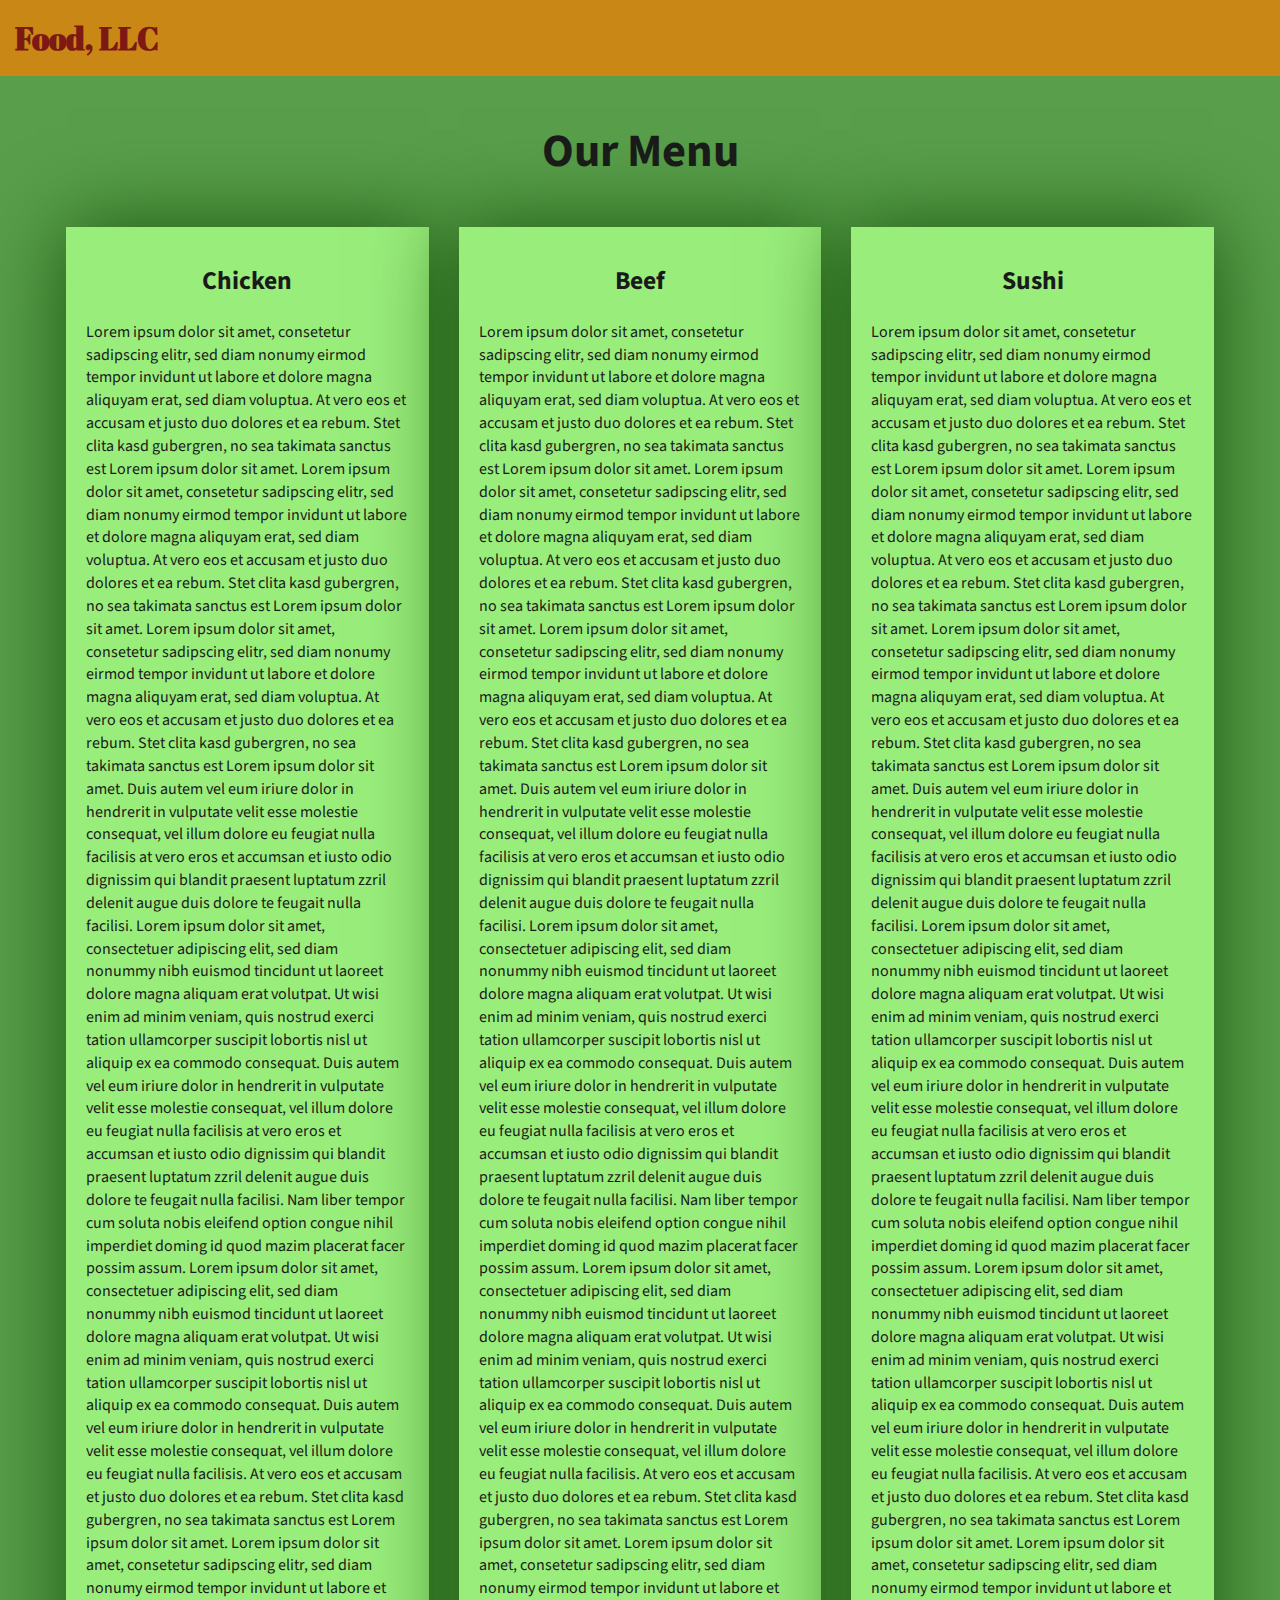
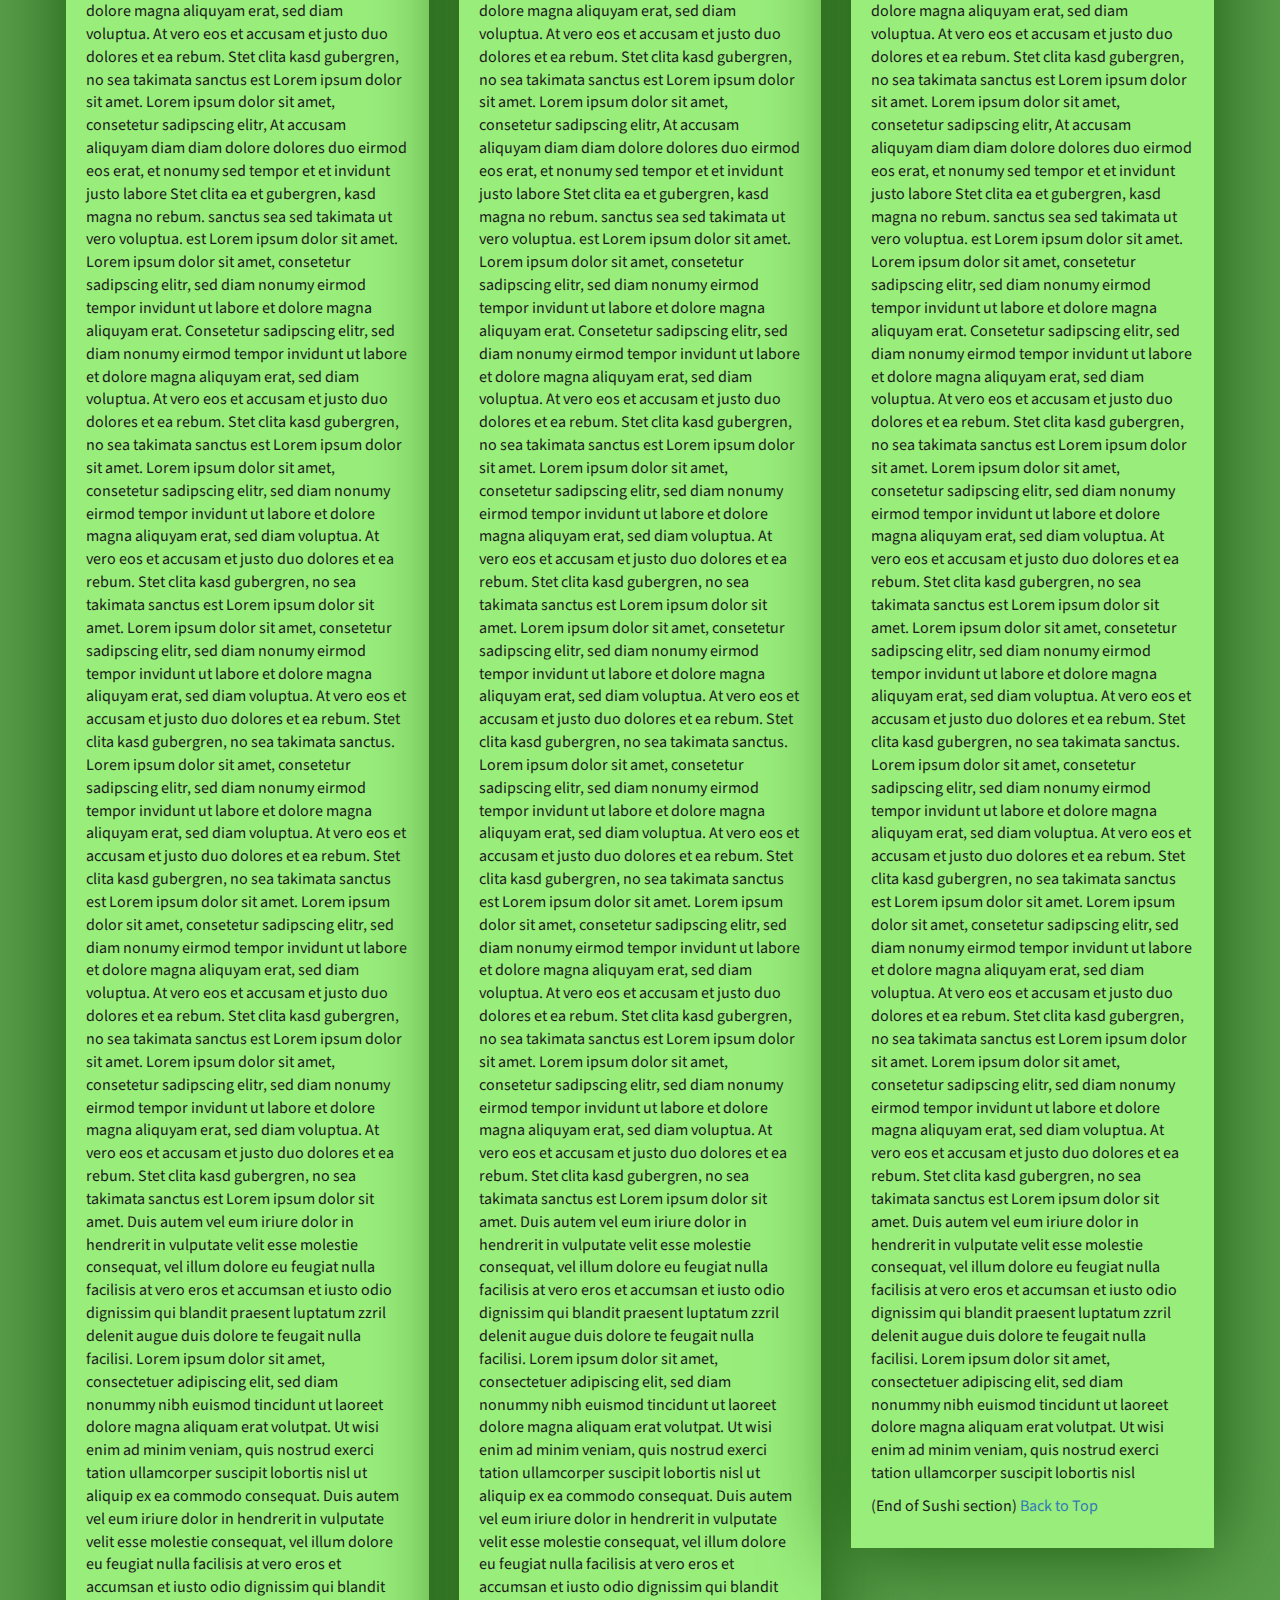
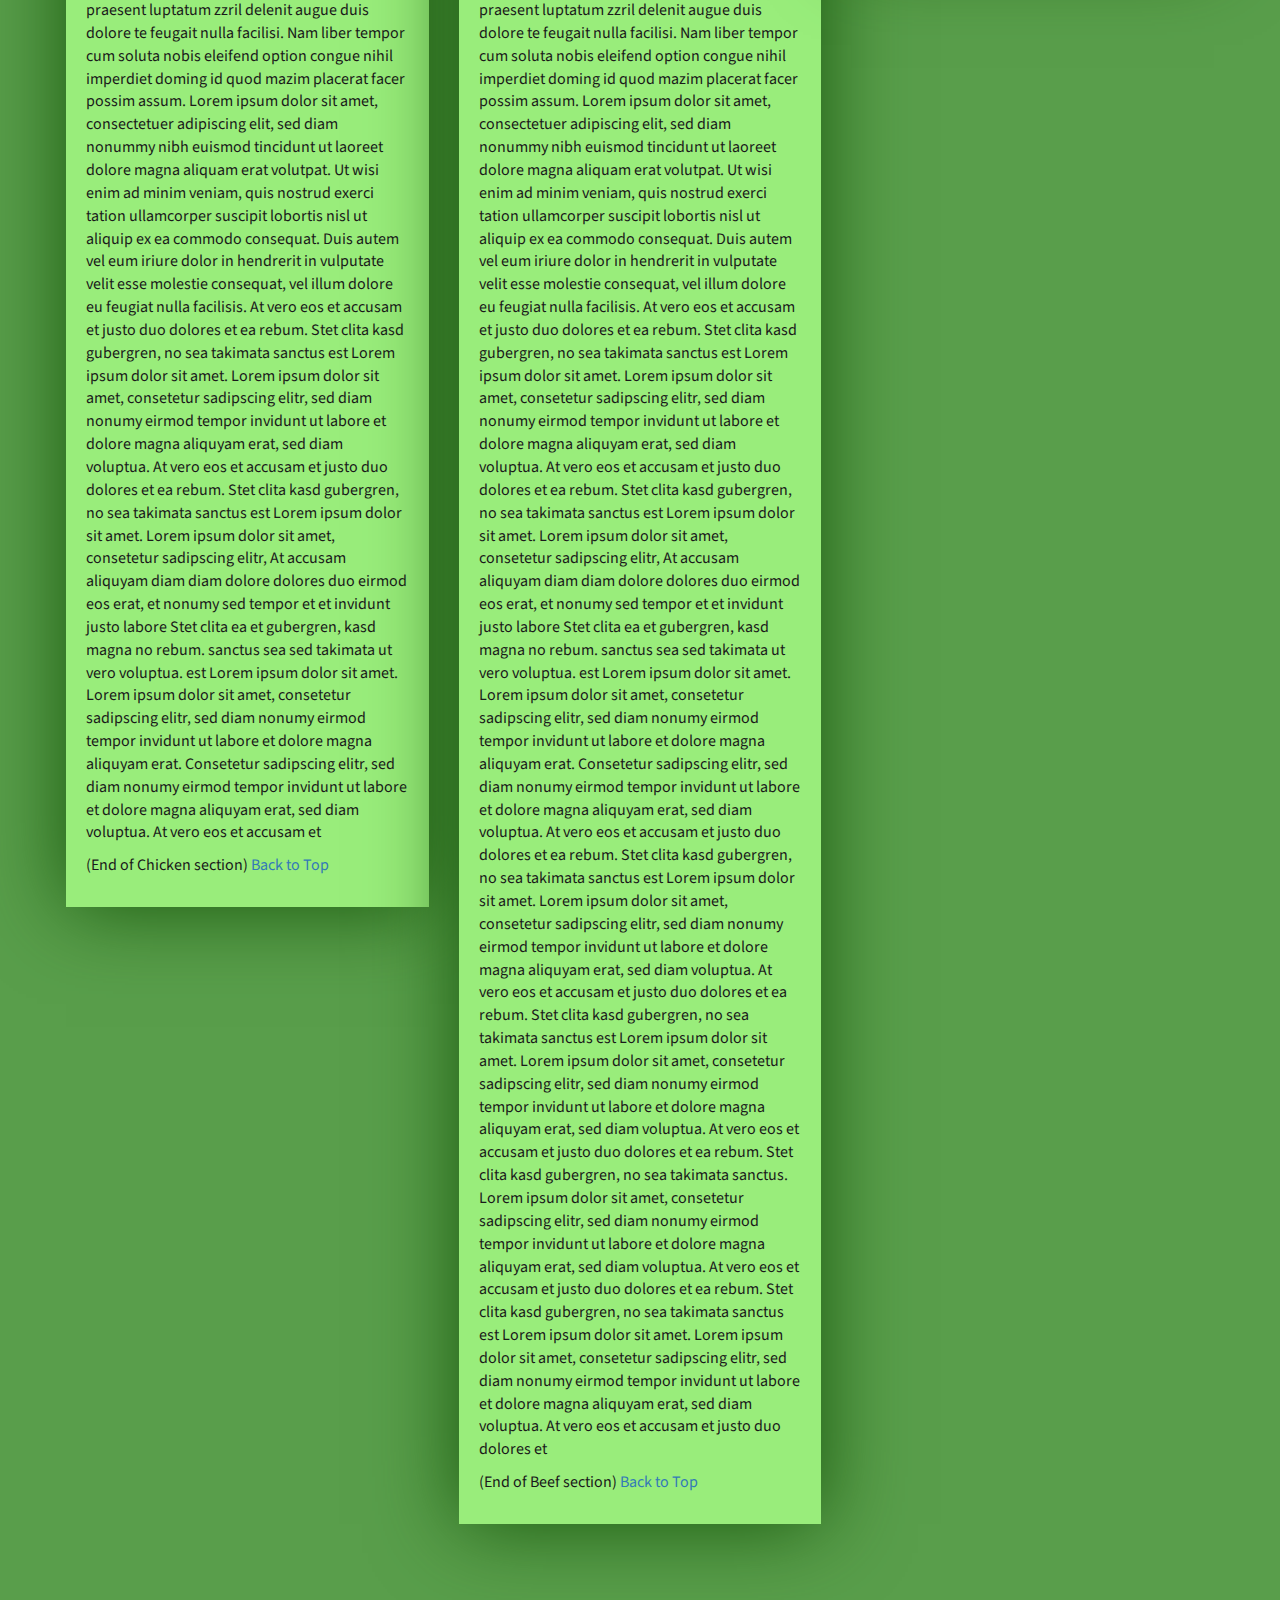
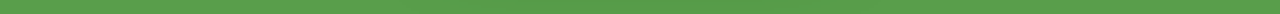
<file: module3_solution/index.html>
<!DOCTYPE html>
<html lang="zxx">

<head>
    <meta charset="utf-8">
    <meta http-equiv="X-UA-Compatible" content="IE=edge">
    <meta name="viewport" content="width=device-width, initial-scale=1">
    <title>Assignment Solution for Module 3</title>
    <link rel="stylesheet" href="css/bootstrap.min.css">
    <link rel="stylesheet" href="css/styles.css">
    <link href="https://fonts.googleapis.com/css?family=Source+Sans+Pro" rel="stylesheet">
    <link href="https://fonts.googleapis.com/css?family=Abril+Fatface" rel="stylesheet">

    <!-- HTML5 shim and Respond.js for IE8 support of HTML5 elements and media queries -->
    <!-- WARNING: Respond.js doesn't work if you view the page via file:// -->
    <!--[if lt IE 9]>
      <script src="https://oss.maxcdn.com/html5shiv/3.7.2/html5shiv.min.js"></script>
      <script src="https://oss.maxcdn.com/respond/1.4.2/respond.min.js"></script>
    <![endif]-->
</head>

<body>
    <header>
        <nav id="header-nav" class="navbar navbar-default">
            <div class="container-fluid">
                <div class="navbar-header">
                    <div class="navbar-brand">
                        <a href="index.html"><h1>Food, LLC</h1></a>
                    </div>

                    <button type="button" class="navbar-toggle collapsed visible-xs" data-toggle="collapse" data-target="#collapsable-nav" aria-expanded="false">
                        <span class="sr-only">Toggle navigation</span>
                        <span class="icon-bar"></span>
                        <span class="icon-bar"></span>
                        <span class="icon-bar"></span>
                    </button>
                </div>

                <div id="collapsable-nav" class="collapse navbar-collapse">
                    <ul id="nav-list" class="nav navbar-nav navbar-right visible-xs text-center">
                        <li>
                            <a href="#chicken-tile"><br class="hidden-xs"> Chicken</a>
                        </li>
                        <li>
                            <a href="#beef-tile"><br class="hidden-xs"> Beef</a>
                        </li>
                        <li>
                            <a href="#sushi-tile"><br class="hidden-xs"> Sushi</a>
                        </li>
                    </ul>
                </div>
            </div>
        </nav>
    </header>

    <div id="main-content" class="container">
        <h2 id="top-heading" class="text-center">Our Menu</h2>
        <div id="home-tiles" class="row">
            <div class="col-md-4 col-sm-6 col-xs-12">
                <div id="chicken-tile">
                    <section>
                        <h3 class="text-center">Chicken</h3>
                        <p>
                            Lorem ipsum dolor sit amet, consetetur sadipscing elitr, sed diam nonumy eirmod tempor invidunt ut labore et dolore magna aliquyam erat, sed diam voluptua. At vero eos et accusam et justo duo dolores et ea rebum. Stet clita kasd gubergren, no sea takimata
                            sanctus est Lorem ipsum dolor sit amet. Lorem ipsum dolor sit amet, consetetur sadipscing elitr, sed diam nonumy eirmod tempor invidunt ut labore et dolore magna aliquyam erat, sed diam voluptua. At vero eos et accusam et justo
                            duo dolores et ea rebum. Stet clita kasd gubergren, no sea takimata sanctus est Lorem ipsum dolor sit amet. Lorem ipsum dolor sit amet, consetetur sadipscing elitr, sed diam nonumy eirmod tempor invidunt ut labore et dolore
                            magna aliquyam erat, sed diam voluptua. At vero eos et accusam et justo duo dolores et ea rebum. Stet clita kasd gubergren, no sea takimata sanctus est Lorem ipsum dolor sit amet. Duis autem vel eum iriure dolor in hendrerit
                            in vulputate velit esse molestie consequat, vel illum dolore eu feugiat nulla facilisis at vero eros et accumsan et iusto odio dignissim qui blandit praesent luptatum zzril delenit augue duis dolore te feugait nulla facilisi.
                            Lorem ipsum dolor sit amet, consectetuer adipiscing elit, sed diam nonummy nibh euismod tincidunt ut laoreet dolore magna aliquam erat volutpat. Ut wisi enim ad minim veniam, quis nostrud exerci tation ullamcorper suscipit
                            lobortis nisl ut aliquip ex ea commodo consequat. Duis autem vel eum iriure dolor in hendrerit in vulputate velit esse molestie consequat, vel illum dolore eu feugiat nulla facilisis at vero eros et accumsan et iusto odio dignissim
                            qui blandit praesent luptatum zzril delenit augue duis dolore te feugait nulla facilisi. Nam liber tempor cum soluta nobis eleifend option congue nihil imperdiet doming id quod mazim placerat facer possim assum. Lorem ipsum
                            dolor sit amet, consectetuer adipiscing elit, sed diam nonummy nibh euismod tincidunt ut laoreet dolore magna aliquam erat volutpat. Ut wisi enim ad minim veniam, quis nostrud exerci tation ullamcorper suscipit lobortis nisl
                            ut aliquip ex ea commodo consequat. Duis autem vel eum iriure dolor in hendrerit in vulputate velit esse molestie consequat, vel illum dolore eu feugiat nulla facilisis. At vero eos et accusam et justo duo dolores et ea rebum.
                            Stet clita kasd gubergren, no sea takimata sanctus est Lorem ipsum dolor sit amet. Lorem ipsum dolor sit amet, consetetur sadipscing elitr, sed diam nonumy eirmod tempor invidunt ut labore et dolore magna aliquyam erat, sed
                            diam voluptua. At vero eos et accusam et justo duo dolores et ea rebum. Stet clita kasd gubergren, no sea takimata sanctus est Lorem ipsum dolor sit amet. Lorem ipsum dolor sit amet, consetetur sadipscing elitr, At accusam
                            aliquyam diam diam dolore dolores duo eirmod eos erat, et nonumy sed tempor et et invidunt justo labore Stet clita ea et gubergren, kasd magna no rebum. sanctus sea sed takimata ut vero voluptua. est Lorem ipsum dolor sit amet.
                            Lorem ipsum dolor sit amet, consetetur sadipscing elitr, sed diam nonumy eirmod tempor invidunt ut labore et dolore magna aliquyam erat. Consetetur sadipscing elitr, sed diam nonumy eirmod tempor invidunt ut labore et dolore
                            magna aliquyam erat, sed diam voluptua. At vero eos et accusam et justo duo dolores et ea rebum. Stet clita kasd gubergren, no sea takimata sanctus est Lorem ipsum dolor sit amet. Lorem ipsum dolor sit amet, consetetur sadipscing
                            elitr, sed diam nonumy eirmod tempor invidunt ut labore et dolore magna aliquyam erat, sed diam voluptua. At vero eos et accusam et justo duo dolores et ea rebum. Stet clita kasd gubergren, no sea takimata sanctus est Lorem
                            ipsum dolor sit amet. Lorem ipsum dolor sit amet, consetetur sadipscing elitr, sed diam nonumy eirmod tempor invidunt ut labore et dolore magna aliquyam erat, sed diam voluptua. At vero eos et accusam et justo duo dolores et
                            ea rebum. Stet clita kasd gubergren, no sea takimata sanctus. Lorem ipsum dolor sit amet, consetetur sadipscing elitr, sed diam nonumy eirmod tempor invidunt ut labore et dolore magna aliquyam erat, sed diam voluptua. At vero
                            eos et accusam et justo duo dolores et ea rebum. Stet clita kasd gubergren, no sea takimata sanctus est Lorem ipsum dolor sit amet. Lorem ipsum dolor sit amet, consetetur sadipscing elitr, sed diam nonumy eirmod tempor invidunt
                            ut labore et dolore magna aliquyam erat, sed diam voluptua. At vero eos et accusam et justo duo dolores et ea rebum. Stet clita kasd gubergren, no sea takimata sanctus est Lorem ipsum dolor sit amet. Lorem ipsum dolor sit amet,
                            consetetur sadipscing elitr, sed diam nonumy eirmod tempor invidunt ut labore et dolore magna aliquyam erat, sed diam voluptua. At vero eos et accusam et justo duo dolores et ea rebum. Stet clita kasd gubergren, no sea takimata
                            sanctus est Lorem ipsum dolor sit amet. Duis autem vel eum iriure dolor in hendrerit in vulputate velit esse molestie consequat, vel illum dolore eu feugiat nulla facilisis at vero eros et accumsan et iusto odio dignissim qui
                            blandit praesent luptatum zzril delenit augue duis dolore te feugait nulla facilisi. Lorem ipsum dolor sit amet, consectetuer adipiscing elit, sed diam nonummy nibh euismod tincidunt ut laoreet dolore magna aliquam erat volutpat.
                            Ut wisi enim ad minim veniam, quis nostrud exerci tation ullamcorper suscipit lobortis nisl ut aliquip ex ea commodo consequat. Duis autem vel eum iriure dolor in hendrerit in vulputate velit esse molestie consequat, vel illum
                            dolore eu feugiat nulla facilisis at vero eros et accumsan et iusto odio dignissim qui blandit praesent luptatum zzril delenit augue duis dolore te feugait nulla facilisi. Nam liber tempor cum soluta nobis eleifend option congue
                            nihil imperdiet doming id quod mazim placerat facer possim assum. Lorem ipsum dolor sit amet, consectetuer adipiscing elit, sed diam nonummy nibh euismod tincidunt ut laoreet dolore magna aliquam erat volutpat. Ut wisi enim
                            ad minim veniam, quis nostrud exerci tation ullamcorper suscipit lobortis nisl ut aliquip ex ea commodo consequat. Duis autem vel eum iriure dolor in hendrerit in vulputate velit esse molestie consequat, vel illum dolore eu
                            feugiat nulla facilisis. At vero eos et accusam et justo duo dolores et ea rebum. Stet clita kasd gubergren, no sea takimata sanctus est Lorem ipsum dolor sit amet. Lorem ipsum dolor sit amet, consetetur sadipscing elitr, sed
                            diam nonumy eirmod tempor invidunt ut labore et dolore magna aliquyam erat, sed diam voluptua. At vero eos et accusam et justo duo dolores et ea rebum. Stet clita kasd gubergren, no sea takimata sanctus est Lorem ipsum dolor
                            sit amet. Lorem ipsum dolor sit amet, consetetur sadipscing elitr, At accusam aliquyam diam diam dolore dolores duo eirmod eos erat, et nonumy sed tempor et et invidunt justo labore Stet clita ea et gubergren, kasd magna no
                            rebum. sanctus sea sed takimata ut vero voluptua. est Lorem ipsum dolor sit amet. Lorem ipsum dolor sit amet, consetetur sadipscing elitr, sed diam nonumy eirmod tempor invidunt ut labore et dolore magna aliquyam erat. Consetetur
                            sadipscing elitr, sed diam nonumy eirmod tempor invidunt ut labore et dolore magna aliquyam erat, sed diam voluptua. At vero eos et accusam et
                        </p>
                        <p>
                            (End of Chicken section) <a href="#top-heading">Back to Top</a>
                        </p>
                    </section>
                </div>
            </div>
            <div class="col-md-4 col-sm-6 col-xs-12">
                <div id="beef-tile">
                    <section>
                        <h3 class="text-center">Beef</h3>
                        <p>
                            Lorem ipsum dolor sit amet, consetetur sadipscing elitr, sed diam nonumy eirmod tempor invidunt ut labore et dolore magna aliquyam erat, sed diam voluptua. At vero eos et accusam et justo duo dolores et ea rebum. Stet clita kasd gubergren, no sea takimata
                            sanctus est Lorem ipsum dolor sit amet. Lorem ipsum dolor sit amet, consetetur sadipscing elitr, sed diam nonumy eirmod tempor invidunt ut labore et dolore magna aliquyam erat, sed diam voluptua. At vero eos et accusam et justo
                            duo dolores et ea rebum. Stet clita kasd gubergren, no sea takimata sanctus est Lorem ipsum dolor sit amet. Lorem ipsum dolor sit amet, consetetur sadipscing elitr, sed diam nonumy eirmod tempor invidunt ut labore et dolore
                            magna aliquyam erat, sed diam voluptua. At vero eos et accusam et justo duo dolores et ea rebum. Stet clita kasd gubergren, no sea takimata sanctus est Lorem ipsum dolor sit amet. Duis autem vel eum iriure dolor in hendrerit
                            in vulputate velit esse molestie consequat, vel illum dolore eu feugiat nulla facilisis at vero eros et accumsan et iusto odio dignissim qui blandit praesent luptatum zzril delenit augue duis dolore te feugait nulla facilisi.
                            Lorem ipsum dolor sit amet, consectetuer adipiscing elit, sed diam nonummy nibh euismod tincidunt ut laoreet dolore magna aliquam erat volutpat. Ut wisi enim ad minim veniam, quis nostrud exerci tation ullamcorper suscipit
                            lobortis nisl ut aliquip ex ea commodo consequat. Duis autem vel eum iriure dolor in hendrerit in vulputate velit esse molestie consequat, vel illum dolore eu feugiat nulla facilisis at vero eros et accumsan et iusto odio dignissim
                            qui blandit praesent luptatum zzril delenit augue duis dolore te feugait nulla facilisi. Nam liber tempor cum soluta nobis eleifend option congue nihil imperdiet doming id quod mazim placerat facer possim assum. Lorem ipsum
                            dolor sit amet, consectetuer adipiscing elit, sed diam nonummy nibh euismod tincidunt ut laoreet dolore magna aliquam erat volutpat. Ut wisi enim ad minim veniam, quis nostrud exerci tation ullamcorper suscipit lobortis nisl
                            ut aliquip ex ea commodo consequat. Duis autem vel eum iriure dolor in hendrerit in vulputate velit esse molestie consequat, vel illum dolore eu feugiat nulla facilisis. At vero eos et accusam et justo duo dolores et ea rebum.
                            Stet clita kasd gubergren, no sea takimata sanctus est Lorem ipsum dolor sit amet. Lorem ipsum dolor sit amet, consetetur sadipscing elitr, sed diam nonumy eirmod tempor invidunt ut labore et dolore magna aliquyam erat, sed
                            diam voluptua. At vero eos et accusam et justo duo dolores et ea rebum. Stet clita kasd gubergren, no sea takimata sanctus est Lorem ipsum dolor sit amet. Lorem ipsum dolor sit amet, consetetur sadipscing elitr, At accusam
                            aliquyam diam diam dolore dolores duo eirmod eos erat, et nonumy sed tempor et et invidunt justo labore Stet clita ea et gubergren, kasd magna no rebum. sanctus sea sed takimata ut vero voluptua. est Lorem ipsum dolor sit amet.
                            Lorem ipsum dolor sit amet, consetetur sadipscing elitr, sed diam nonumy eirmod tempor invidunt ut labore et dolore magna aliquyam erat. Consetetur sadipscing elitr, sed diam nonumy eirmod tempor invidunt ut labore et dolore
                            magna aliquyam erat, sed diam voluptua. At vero eos et accusam et justo duo dolores et ea rebum. Stet clita kasd gubergren, no sea takimata sanctus est Lorem ipsum dolor sit amet. Lorem ipsum dolor sit amet, consetetur sadipscing
                            elitr, sed diam nonumy eirmod tempor invidunt ut labore et dolore magna aliquyam erat, sed diam voluptua. At vero eos et accusam et justo duo dolores et ea rebum. Stet clita kasd gubergren, no sea takimata sanctus est Lorem
                            ipsum dolor sit amet. Lorem ipsum dolor sit amet, consetetur sadipscing elitr, sed diam nonumy eirmod tempor invidunt ut labore et dolore magna aliquyam erat, sed diam voluptua. At vero eos et accusam et justo duo dolores et
                            ea rebum. Stet clita kasd gubergren, no sea takimata sanctus. Lorem ipsum dolor sit amet, consetetur sadipscing elitr, sed diam nonumy eirmod tempor invidunt ut labore et dolore magna aliquyam erat, sed diam voluptua. At vero
                            eos et accusam et justo duo dolores et ea rebum. Stet clita kasd gubergren, no sea takimata sanctus est Lorem ipsum dolor sit amet. Lorem ipsum dolor sit amet, consetetur sadipscing elitr, sed diam nonumy eirmod tempor invidunt
                            ut labore et dolore magna aliquyam erat, sed diam voluptua. At vero eos et accusam et justo duo dolores et ea rebum. Stet clita kasd gubergren, no sea takimata sanctus est Lorem ipsum dolor sit amet. Lorem ipsum dolor sit amet,
                            consetetur sadipscing elitr, sed diam nonumy eirmod tempor invidunt ut labore et dolore magna aliquyam erat, sed diam voluptua. At vero eos et accusam et justo duo dolores et ea rebum. Stet clita kasd gubergren, no sea takimata
                            sanctus est Lorem ipsum dolor sit amet. Duis autem vel eum iriure dolor in hendrerit in vulputate velit esse molestie consequat, vel illum dolore eu feugiat nulla facilisis at vero eros et accumsan et iusto odio dignissim qui
                            blandit praesent luptatum zzril delenit augue duis dolore te feugait nulla facilisi. Lorem ipsum dolor sit amet, consectetuer adipiscing elit, sed diam nonummy nibh euismod tincidunt ut laoreet dolore magna aliquam erat volutpat.
                            Ut wisi enim ad minim veniam, quis nostrud exerci tation ullamcorper suscipit lobortis nisl ut aliquip ex ea commodo consequat. Duis autem vel eum iriure dolor in hendrerit in vulputate velit esse molestie consequat, vel illum
                            dolore eu feugiat nulla facilisis at vero eros et accumsan et iusto odio dignissim qui blandit praesent luptatum zzril delenit augue duis dolore te feugait nulla facilisi. Nam liber tempor cum soluta nobis eleifend option congue
                            nihil imperdiet doming id quod mazim placerat facer possim assum. Lorem ipsum dolor sit amet, consectetuer adipiscing elit, sed diam nonummy nibh euismod tincidunt ut laoreet dolore magna aliquam erat volutpat. Ut wisi enim
                            ad minim veniam, quis nostrud exerci tation ullamcorper suscipit lobortis nisl ut aliquip ex ea commodo consequat. Duis autem vel eum iriure dolor in hendrerit in vulputate velit esse molestie consequat, vel illum dolore eu
                            feugiat nulla facilisis. At vero eos et accusam et justo duo dolores et ea rebum. Stet clita kasd gubergren, no sea takimata sanctus est Lorem ipsum dolor sit amet. Lorem ipsum dolor sit amet, consetetur sadipscing elitr, sed
                            diam nonumy eirmod tempor invidunt ut labore et dolore magna aliquyam erat, sed diam voluptua. At vero eos et accusam et justo duo dolores et ea rebum. Stet clita kasd gubergren, no sea takimata sanctus est Lorem ipsum dolor
                            sit amet. Lorem ipsum dolor sit amet, consetetur sadipscing elitr, At accusam aliquyam diam diam dolore dolores duo eirmod eos erat, et nonumy sed tempor et et invidunt justo labore Stet clita ea et gubergren, kasd magna no
                            rebum. sanctus sea sed takimata ut vero voluptua. est Lorem ipsum dolor sit amet. Lorem ipsum dolor sit amet, consetetur sadipscing elitr, sed diam nonumy eirmod tempor invidunt ut labore et dolore magna aliquyam erat. Consetetur
                            sadipscing elitr, sed diam nonumy eirmod tempor invidunt ut labore et dolore magna aliquyam erat, sed diam voluptua. At vero eos et accusam et justo duo dolores et ea rebum. Stet clita kasd gubergren, no sea takimata sanctus
                            est Lorem ipsum dolor sit amet. Lorem ipsum dolor sit amet, consetetur sadipscing elitr, sed diam nonumy eirmod tempor invidunt ut labore et dolore magna aliquyam erat, sed diam voluptua. At vero eos et accusam et justo duo
                            dolores et ea rebum. Stet clita kasd gubergren, no sea takimata sanctus est Lorem ipsum dolor sit amet. Lorem ipsum dolor sit amet, consetetur sadipscing elitr, sed diam nonumy eirmod tempor invidunt ut labore et dolore magna
                            aliquyam erat, sed diam voluptua. At vero eos et accusam et justo duo dolores et ea rebum. Stet clita kasd gubergren, no sea takimata sanctus. Lorem ipsum dolor sit amet, consetetur sadipscing elitr, sed diam nonumy eirmod
                            tempor invidunt ut labore et dolore magna aliquyam erat, sed diam voluptua. At vero eos et accusam et justo duo dolores et ea rebum. Stet clita kasd gubergren, no sea takimata sanctus est Lorem ipsum dolor sit amet. Lorem ipsum
                            dolor sit amet, consetetur sadipscing elitr, sed diam nonumy eirmod tempor invidunt ut labore et dolore magna aliquyam erat, sed diam voluptua. At vero eos et accusam et justo duo dolores et
                        </p>
                        <p>
                            (End of Beef section) <a href="#top-heading">Back to Top</a>
                        </p>
                    </section>
                </div>
            </div>
            <!-- <div class="clearfix visible-md-block"></div> -->
            <div class="col-md-4 col-sm-12 col-xs-12">
                <div id="sushi-tile">
                    <section>
                        <h3 class="text-center">Sushi</h3>
                        <p>
                            Lorem ipsum dolor sit amet, consetetur sadipscing elitr, sed diam nonumy eirmod tempor invidunt ut labore et dolore magna aliquyam erat, sed diam voluptua. At vero eos et accusam et justo duo dolores et ea rebum. Stet clita kasd gubergren, no sea takimata
                            sanctus est Lorem ipsum dolor sit amet. Lorem ipsum dolor sit amet, consetetur sadipscing elitr, sed diam nonumy eirmod tempor invidunt ut labore et dolore magna aliquyam erat, sed diam voluptua. At vero eos et accusam et justo
                            duo dolores et ea rebum. Stet clita kasd gubergren, no sea takimata sanctus est Lorem ipsum dolor sit amet. Lorem ipsum dolor sit amet, consetetur sadipscing elitr, sed diam nonumy eirmod tempor invidunt ut labore et dolore
                            magna aliquyam erat, sed diam voluptua. At vero eos et accusam et justo duo dolores et ea rebum. Stet clita kasd gubergren, no sea takimata sanctus est Lorem ipsum dolor sit amet. Duis autem vel eum iriure dolor in hendrerit
                            in vulputate velit esse molestie consequat, vel illum dolore eu feugiat nulla facilisis at vero eros et accumsan et iusto odio dignissim qui blandit praesent luptatum zzril delenit augue duis dolore te feugait nulla facilisi.
                            Lorem ipsum dolor sit amet, consectetuer adipiscing elit, sed diam nonummy nibh euismod tincidunt ut laoreet dolore magna aliquam erat volutpat. Ut wisi enim ad minim veniam, quis nostrud exerci tation ullamcorper suscipit
                            lobortis nisl ut aliquip ex ea commodo consequat. Duis autem vel eum iriure dolor in hendrerit in vulputate velit esse molestie consequat, vel illum dolore eu feugiat nulla facilisis at vero eros et accumsan et iusto odio dignissim
                            qui blandit praesent luptatum zzril delenit augue duis dolore te feugait nulla facilisi. Nam liber tempor cum soluta nobis eleifend option congue nihil imperdiet doming id quod mazim placerat facer possim assum. Lorem ipsum
                            dolor sit amet, consectetuer adipiscing elit, sed diam nonummy nibh euismod tincidunt ut laoreet dolore magna aliquam erat volutpat. Ut wisi enim ad minim veniam, quis nostrud exerci tation ullamcorper suscipit lobortis nisl
                            ut aliquip ex ea commodo consequat. Duis autem vel eum iriure dolor in hendrerit in vulputate velit esse molestie consequat, vel illum dolore eu feugiat nulla facilisis. At vero eos et accusam et justo duo dolores et ea rebum.
                            Stet clita kasd gubergren, no sea takimata sanctus est Lorem ipsum dolor sit amet. Lorem ipsum dolor sit amet, consetetur sadipscing elitr, sed diam nonumy eirmod tempor invidunt ut labore et dolore magna aliquyam erat, sed
                            diam voluptua. At vero eos et accusam et justo duo dolores et ea rebum. Stet clita kasd gubergren, no sea takimata sanctus est Lorem ipsum dolor sit amet. Lorem ipsum dolor sit amet, consetetur sadipscing elitr, At accusam
                            aliquyam diam diam dolore dolores duo eirmod eos erat, et nonumy sed tempor et et invidunt justo labore Stet clita ea et gubergren, kasd magna no rebum. sanctus sea sed takimata ut vero voluptua. est Lorem ipsum dolor sit amet.
                            Lorem ipsum dolor sit amet, consetetur sadipscing elitr, sed diam nonumy eirmod tempor invidunt ut labore et dolore magna aliquyam erat. Consetetur sadipscing elitr, sed diam nonumy eirmod tempor invidunt ut labore et dolore
                            magna aliquyam erat, sed diam voluptua. At vero eos et accusam et justo duo dolores et ea rebum. Stet clita kasd gubergren, no sea takimata sanctus est Lorem ipsum dolor sit amet. Lorem ipsum dolor sit amet, consetetur sadipscing
                            elitr, sed diam nonumy eirmod tempor invidunt ut labore et dolore magna aliquyam erat, sed diam voluptua. At vero eos et accusam et justo duo dolores et ea rebum. Stet clita kasd gubergren, no sea takimata sanctus est Lorem
                            ipsum dolor sit amet. Lorem ipsum dolor sit amet, consetetur sadipscing elitr, sed diam nonumy eirmod tempor invidunt ut labore et dolore magna aliquyam erat, sed diam voluptua. At vero eos et accusam et justo duo dolores et
                            ea rebum. Stet clita kasd gubergren, no sea takimata sanctus. Lorem ipsum dolor sit amet, consetetur sadipscing elitr, sed diam nonumy eirmod tempor invidunt ut labore et dolore magna aliquyam erat, sed diam voluptua. At vero
                            eos et accusam et justo duo dolores et ea rebum. Stet clita kasd gubergren, no sea takimata sanctus est Lorem ipsum dolor sit amet. Lorem ipsum dolor sit amet, consetetur sadipscing elitr, sed diam nonumy eirmod tempor invidunt
                            ut labore et dolore magna aliquyam erat, sed diam voluptua. At vero eos et accusam et justo duo dolores et ea rebum. Stet clita kasd gubergren, no sea takimata sanctus est Lorem ipsum dolor sit amet. Lorem ipsum dolor sit amet,
                            consetetur sadipscing elitr, sed diam nonumy eirmod tempor invidunt ut labore et dolore magna aliquyam erat, sed diam voluptua. At vero eos et accusam et justo duo dolores et ea rebum. Stet clita kasd gubergren, no sea takimata
                            sanctus est Lorem ipsum dolor sit amet. Duis autem vel eum iriure dolor in hendrerit in vulputate velit esse molestie consequat, vel illum dolore eu feugiat nulla facilisis at vero eros et accumsan et iusto odio dignissim qui
                            blandit praesent luptatum zzril delenit augue duis dolore te feugait nulla facilisi. Lorem ipsum dolor sit amet, consectetuer adipiscing elit, sed diam nonummy nibh euismod tincidunt ut laoreet dolore magna aliquam erat volutpat.
                            Ut wisi enim ad minim veniam, quis nostrud exerci tation ullamcorper suscipit lobortis nisl
                        </p>
                        <p>
                            (End of Sushi section) <a href="#top-heading">Back to Top</a>
                        </p>
                    </section>
                </div>
            </div>
            <!-- <div class="clearfix visible-lg-block"></div> -->
        </div>
    </div>
    <div class="clearfix visible-lg-block"></div>


    <!-- jQuery (Bootstrap JS plugins depend on it) -->
    <script src="js/jquery-3.1.1.min.js"></script>
    <script src="js/bootstrap.min.js"></script>
    <!-- <script src="js/script.js"></script> -->

</body>

</html>
</file>
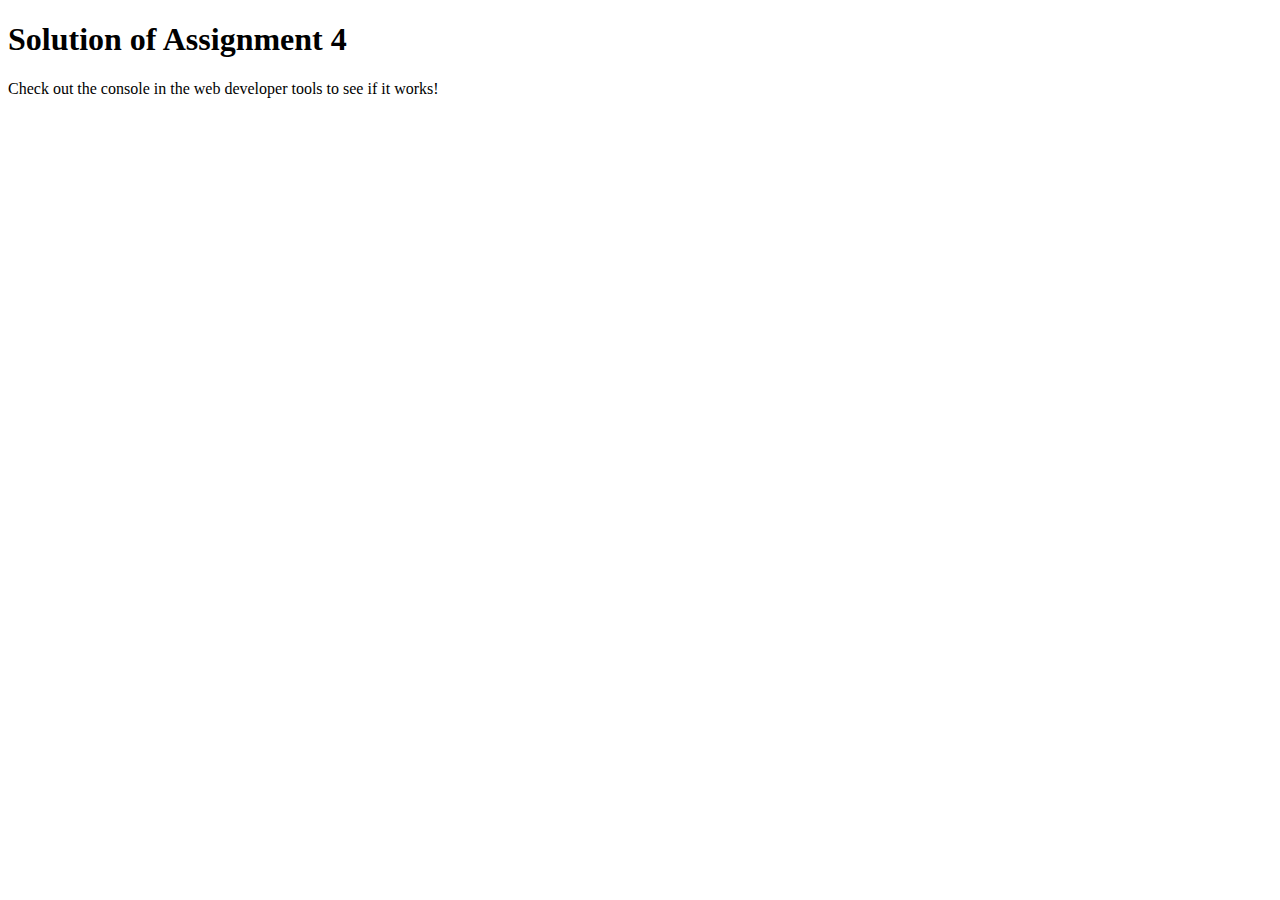
<file: module4_solution/index.html>
<!DOCTYPE html>
<html>

<head>
    <meta charset="utf-8">
    <title>Assignment Solution for Module 4</title>
    <script src="SpeakHello.js"></script>
    <script src="SpeakGoodBye.js"></script>
    <script src="script.js"></script>
</head>

<body>
    <h1>Solution of Assignment 4</h1>
    <p>Check out the console in the web developer tools to see if it works!</p>
</body>

</html>
</file>
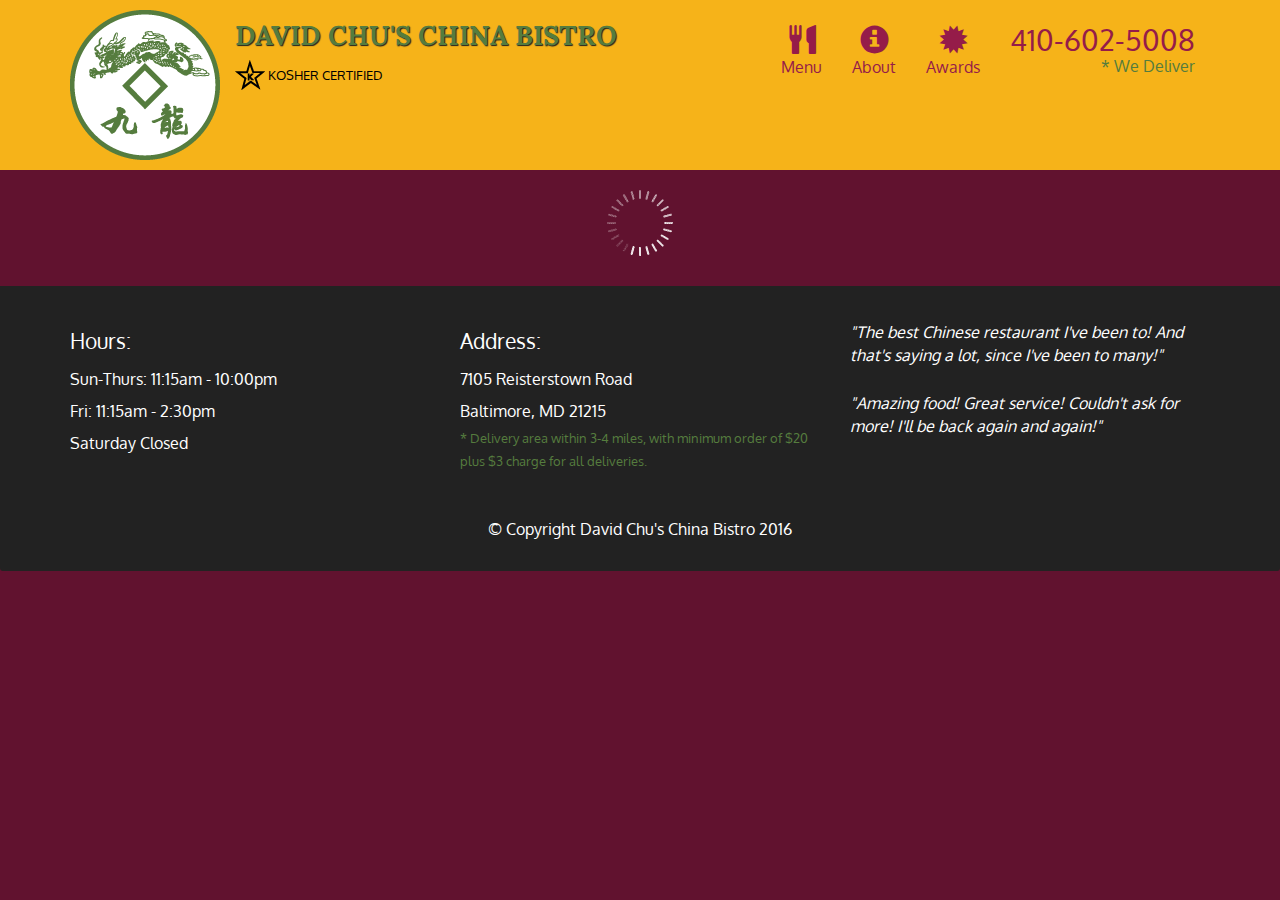
<file: module5_solution/index.html>
<!doctype html>
<html lang="en">
  <head>
    <meta charset="utf-8">
    <meta http-equiv="X-UA-Compatible" content="IE=edge">
    <meta name="viewport" content="width=device-width, initial-scale=1">
    <title>David Chu's China Bistro</title>
    <link rel="stylesheet" href="css/bootstrap.min.css">
    <link rel="stylesheet" href="css/styles.css">
    <link href='https://fonts.googleapis.com/css?family=Oxygen:400,300,700' rel='stylesheet' type='text/css'>
    <link href='https://fonts.googleapis.com/css?family=Lora' rel='stylesheet' type='text/css'>
  </head>
<body>
  <header>
    <nav id="header-nav" class="navbar navbar-default">
      <div class="container">
        <div class="navbar-header">
          <a href="index.html" class="pull-left visible-md visible-lg">
            <div id="logo-img" alt="Logo image"></div>
          </a>

          <div class="navbar-brand">
            <a href="index.html"><h1>David Chu's China Bistro</h1></a>
            <p>
              <img src="images/star-k-logo.png" alt="Kosher certification">
              <span>Kosher Certified</span>
            </p>
          </div>

          <button id="navbarToggle" type="button" class="navbar-toggle collapsed" data-toggle="collapse" data-target="#collapsable-nav" aria-expanded="false">
            <span class="sr-only">Toggle navigation</span>
            <span class="icon-bar"></span>
            <span class="icon-bar"></span>
            <span class="icon-bar"></span>
          </button>
        </div>
        
        <div id="collapsable-nav" class="collapse navbar-collapse">
           <ul id="nav-list" class="nav navbar-nav navbar-right">
            <li id="navHomeButton" class="visible-xs active">
              <a href="index.html">
                <span class="glyphicon glyphicon-home"></span> Home</a>
            </li>
            <li id="navMenuButton">
              <a href="#" onclick="$dc.loadMenuCategories();">
                <span class="glyphicon glyphicon-cutlery"></span><br class="hidden-xs"> Menu</a>
            </li>
            <li>
              <a href="#">
                <span class="glyphicon glyphicon-info-sign"></span><br class="hidden-xs"> About</a>
            </li>
            <li>
              <a href="#">
                <span class="glyphicon glyphicon-certificate"></span><br class="hidden-xs"> Awards</a>
            </li>
            <li id="phone" class="hidden-xs">
              <a href="tel:410-602-5008">
                <span>410-602-5008</span></a><div>* We Deliver</div>
            </li>
          </ul><!-- #nav-list -->
        </div><!-- .collapse .navbar-collapse -->
      </div><!-- .container -->
    </nav><!-- #header-nav -->
  </header>

  <div id="call-btn" class="visible-xs">
    <a class="btn" href="tel:410-602-5008">
    <span class="glyphicon glyphicon-earphone"></span>
    410-602-5008
    </a>
  </div>
  <div id="xs-deliver" class="text-center visible-xs">* We Deliver</div>

  <div id="main-content" class="container"></div>

  <footer class="panel-footer">
    <div class="container">
      <div class="row">
        <section id="hours" class="col-sm-4">
          <span>Hours:</span><br>
          Sun-Thurs: 11:15am - 10:00pm<br>
          Fri: 11:15am - 2:30pm<br>
          Saturday Closed
          <hr class="visible-xs">
        </section>
        <section id="address" class="col-sm-4">
          <span>Address:</span><br>
          7105 Reisterstown Road<br>
          Baltimore, MD 21215
          <p>* Delivery area within 3-4 miles, with minimum order of $20 plus $3 charge for all deliveries.</p>
          <hr class="visible-xs">
        </section>
        <section id="testimonials" class="col-sm-4">
          <p>"The best Chinese restaurant I've been to! And that's saying a lot, since I've been to many!"</p>
          <p>"Amazing food! Great service! Couldn't ask for more! I'll be back again and again!"</p>
        </section>
      </div>
      <div class="text-center">&copy; Copyright David Chu's China Bistro 2016</div>
    </div>
  </footer>

  <!-- jQuery (Bootstrap JS plugins depend on it) -->
  <script src="js/jquery-2.1.4.min.js"></script>
  <script src="js/bootstrap.min.js"></script>
  <script src="js/ajax-utils.js"></script>
  <script src="js/script.js"></script>
</body>
</html>
</file>
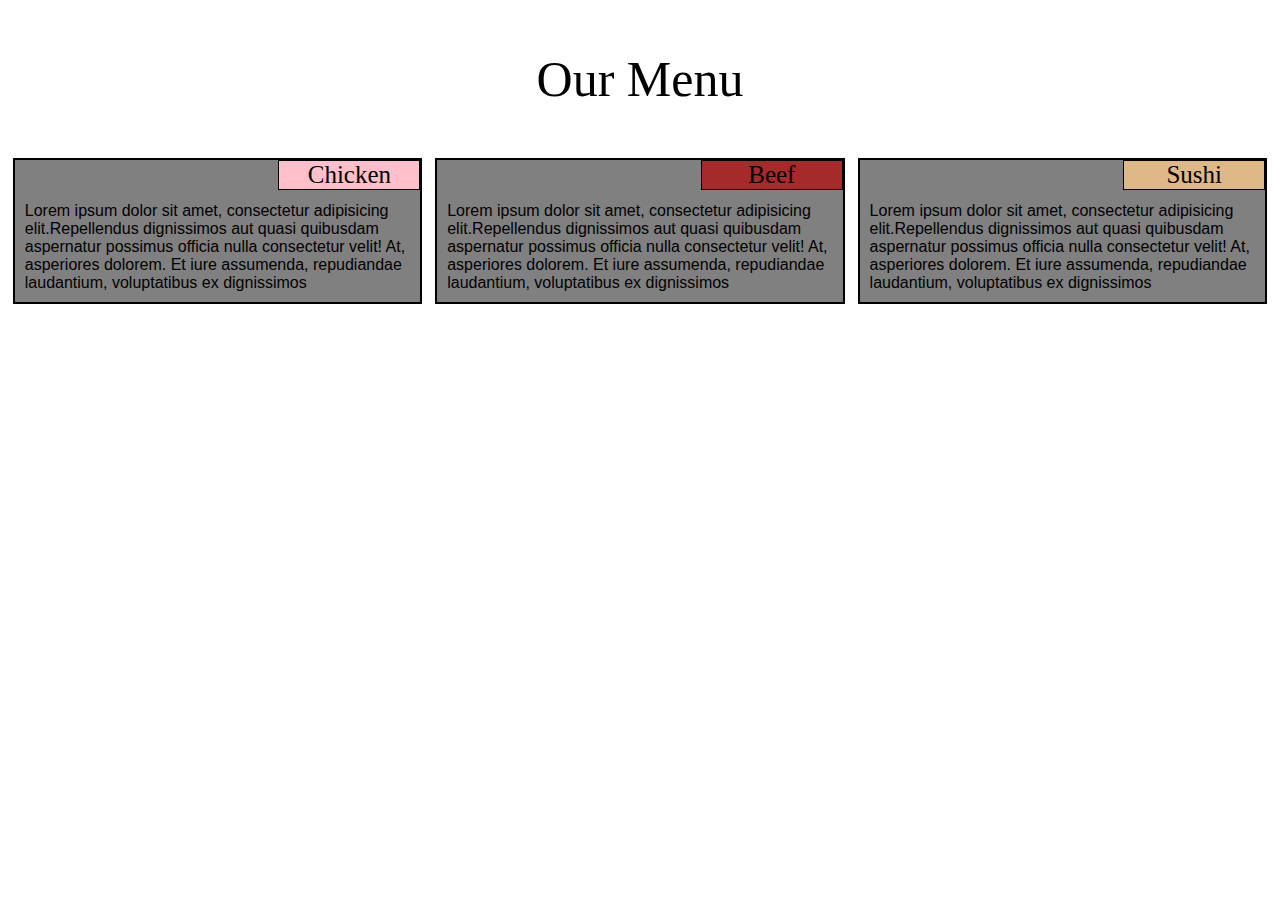
<file: site/index.html>
<!DOCTYPE html>
<html>
<head>
<meta charset="utf-8">
<title>Assignment 2</title>
<link rel="stylesheet" href="style.css">
<style>



</style>
</head>
<body>

<div class="menu">  Our Menu </div>

<div class="box01">
	<div class="content" id="content1">Chicken</div>
  <div id="para1">Lorem ipsum dolor sit amet, consectetur adipisicing elit.Repellendus dignissimos aut quasi quibusdam aspernatur possimus officia nulla consectetur velit! At, asperiores dolorem. Et iure assumenda, repudiandae laudantium, voluptatibus ex dignissimos   </div>
</div>

<div class="box02">
	<div class="content" id="content2">Beef</div>
  <div id="para1">Lorem ipsum dolor sit amet, consectetur adipisicing elit.Repellendus dignissimos aut quasi quibusdam aspernatur possimus officia nulla consectetur velit! At, asperiores dolorem. Et iure assumenda, repudiandae laudantium, voluptatibus ex dignissimos   </div>
</div>

<div class="box03">
	<div class="content" id="content3">Sushi</div>
  <div id="para1">Lorem ipsum dolor sit amet, consectetur adipisicing elit.Repellendus dignissimos aut quasi quibusdam aspernatur possimus officia nulla consectetur velit! At, asperiores dolorem. Et iure assumenda, repudiandae laudantium, voluptatibus ex dignissimos   </div>
</div>


</body>
</html>
</file>
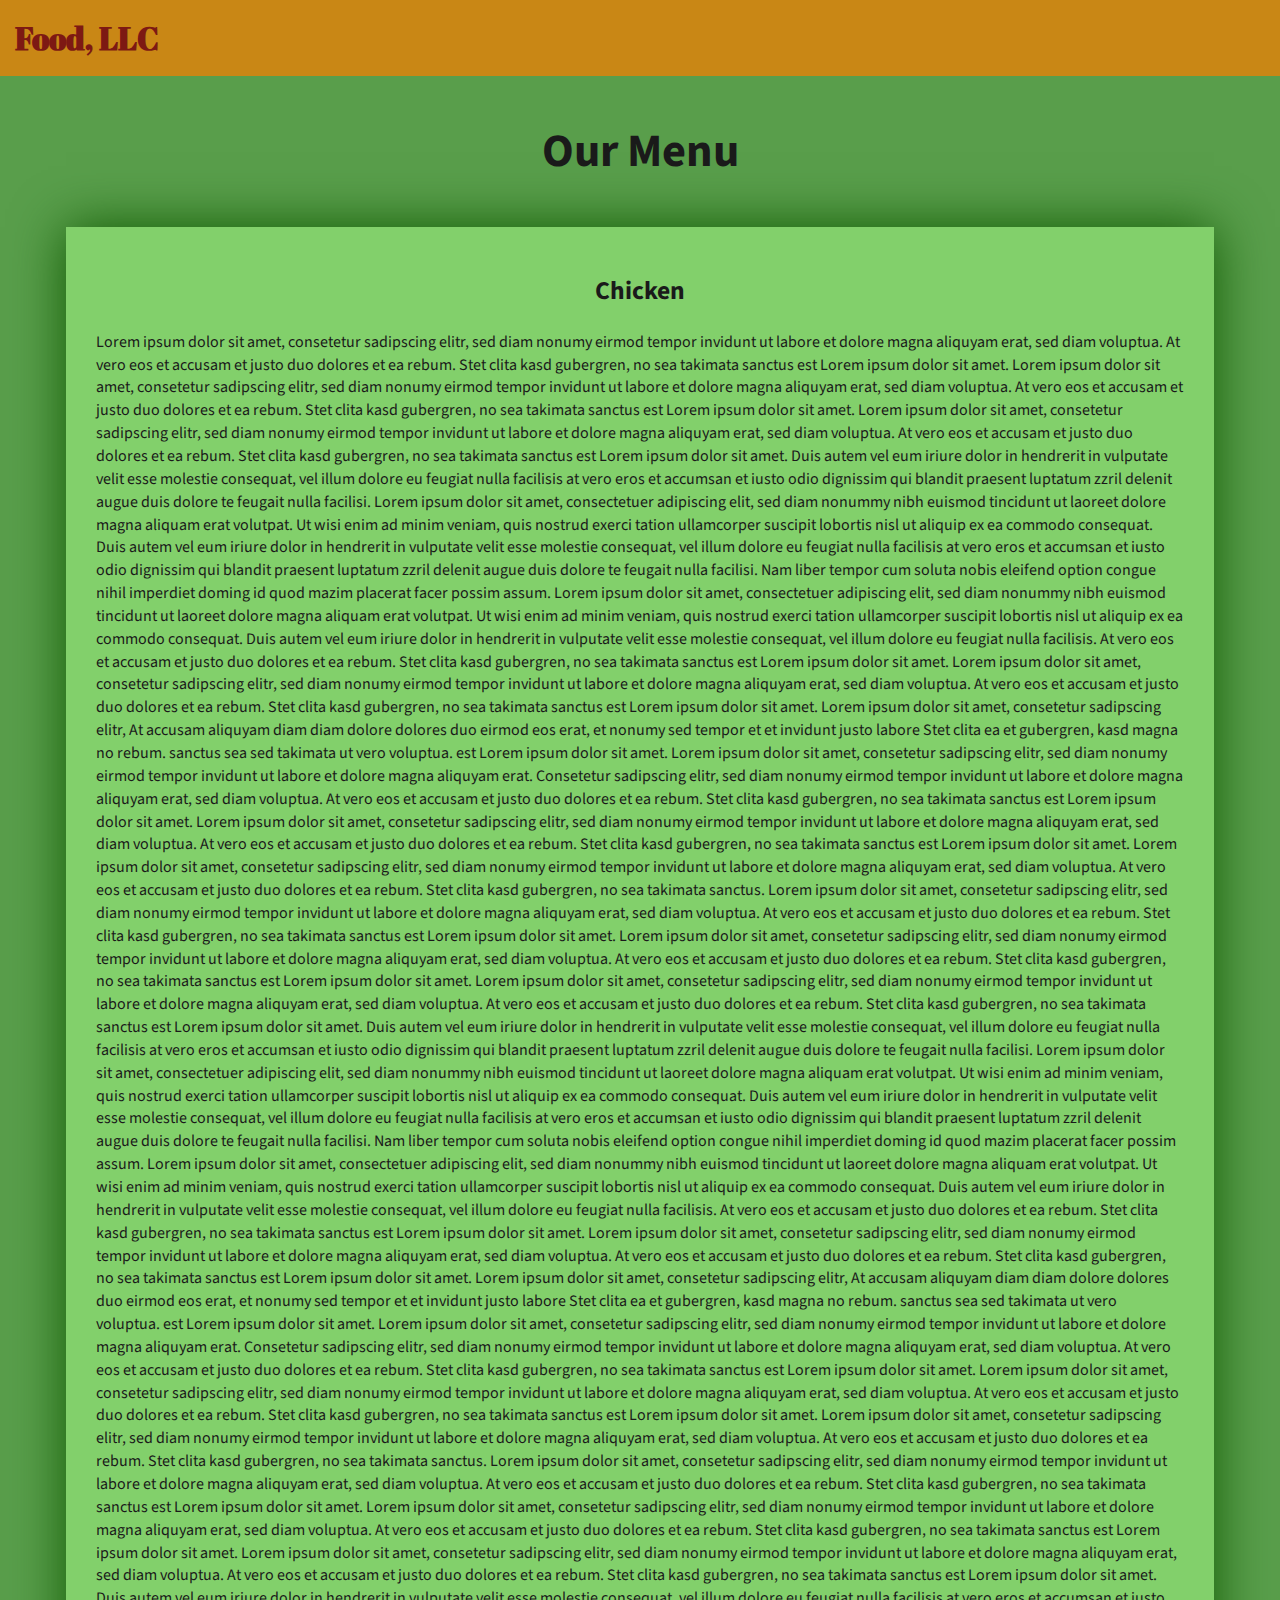
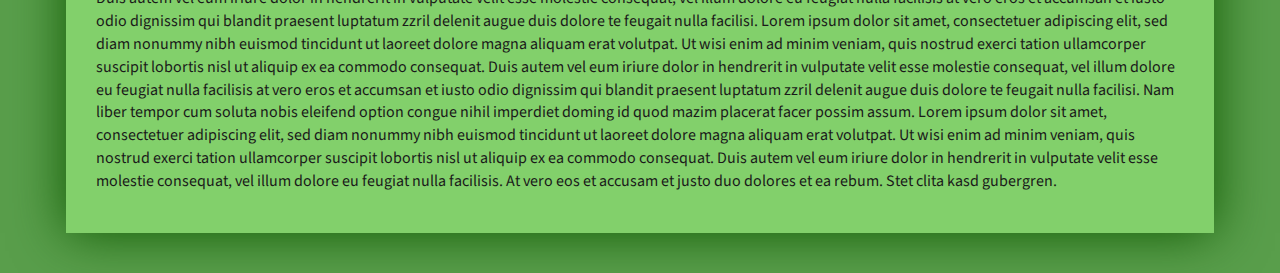
<file: module3_solution/index_basic.html>
<!DOCTYPE html>
<html lang="zxx">

<head>
    <meta charset="utf-8">
    <meta http-equiv="X-UA-Compatible" content="IE=edge">
    <meta name="viewport" content="width=device-width, initial-scale=1">
    <title>Assignment Solution for Module 3</title>
    <link rel="stylesheet" href="css/bootstrap.min.css">
    <link rel="stylesheet" href="css/styles_basic.css">
    <link href="https://fonts.googleapis.com/css?family=Source+Sans+Pro" rel="stylesheet">
    <link href="https://fonts.googleapis.com/css?family=Abril+Fatface" rel="stylesheet">

    <!-- HTML5 shim and Respond.js for IE8 support of HTML5 elements and media queries -->
    <!-- WARNING: Respond.js doesn't work if you view the page via file:// -->
    <!--[if lt IE 9]>
      <script src="https://oss.maxcdn.com/html5shiv/3.7.2/html5shiv.min.js"></script>
      <script src="https://oss.maxcdn.com/respond/1.4.2/respond.min.js"></script>
    <![endif]-->
</head>

<body>
    <header>
        <nav id="header-nav" class="navbar navbar-default">
            <div class="container-fluid">
                <div class="navbar-header">
                    <div class="navbar-brand">
                        <a href="index_basic.html"><h1>Food, LLC</h1></a>
                    </div>

                    <button type="button" class="navbar-toggle collapsed visible-xs" data-toggle="collapse" data-target="#collapsable-nav" aria-expanded="false">
                        <span class="sr-only">Toggle navigation</span>
                        <span class="icon-bar"></span>
                        <span class="icon-bar"></span>
                        <span class="icon-bar"></span>
                    </button>
                </div>

                <div id="collapsable-nav" class="collapse navbar-collapse">
                    <ul id="nav-list" class="nav navbar-nav navbar-right visible-xs text-center">
                        <li>
                            <a><br class="hidden-xs"> Chicken</a>
                        </li>
                        <li>
                            <a><br class="hidden-xs"> Beef</a>
                        </li>
                        <li>
                            <a><br class="hidden-xs"> Sushi</a>
                        </li>
                    </ul>
                </div>
            </div>
        </nav>
    </header>

    <div id="main-content" class="container">
        <h2 id="top-heading" class="text-center">Our Menu</h2>
        <section id="main-section">
            <h3 class="text-center">Chicken</h3>
            <p>
                Lorem ipsum dolor sit amet, consetetur sadipscing elitr, sed diam nonumy eirmod tempor invidunt ut labore et dolore magna aliquyam erat, sed diam voluptua. At vero eos et accusam et justo duo dolores et ea rebum. Stet clita kasd gubergren, no sea takimata
                sanctus est Lorem ipsum dolor sit amet. Lorem ipsum dolor sit amet, consetetur sadipscing elitr, sed diam nonumy eirmod tempor invidunt ut labore et dolore magna aliquyam erat, sed diam voluptua. At vero eos et accusam et justo duo dolores
                et ea rebum. Stet clita kasd gubergren, no sea takimata sanctus est Lorem ipsum dolor sit amet. Lorem ipsum dolor sit amet, consetetur sadipscing elitr, sed diam nonumy eirmod tempor invidunt ut labore et dolore magna aliquyam erat, sed
                diam voluptua. At vero eos et accusam et justo duo dolores et ea rebum. Stet clita kasd gubergren, no sea takimata sanctus est Lorem ipsum dolor sit amet. Duis autem vel eum iriure dolor in hendrerit in vulputate velit esse molestie consequat,
                vel illum dolore eu feugiat nulla facilisis at vero eros et accumsan et iusto odio dignissim qui blandit praesent luptatum zzril delenit augue duis dolore te feugait nulla facilisi. Lorem ipsum dolor sit amet, consectetuer adipiscing elit,
                sed diam nonummy nibh euismod tincidunt ut laoreet dolore magna aliquam erat volutpat. Ut wisi enim ad minim veniam, quis nostrud exerci tation ullamcorper suscipit lobortis nisl ut aliquip ex ea commodo consequat. Duis autem vel eum iriure
                dolor in hendrerit in vulputate velit esse molestie consequat, vel illum dolore eu feugiat nulla facilisis at vero eros et accumsan et iusto odio dignissim qui blandit praesent luptatum zzril delenit augue duis dolore te feugait nulla
                facilisi. Nam liber tempor cum soluta nobis eleifend option congue nihil imperdiet doming id quod mazim placerat facer possim assum. Lorem ipsum dolor sit amet, consectetuer adipiscing elit, sed diam nonummy nibh euismod tincidunt ut laoreet
                dolore magna aliquam erat volutpat. Ut wisi enim ad minim veniam, quis nostrud exerci tation ullamcorper suscipit lobortis nisl ut aliquip ex ea commodo consequat. Duis autem vel eum iriure dolor in hendrerit in vulputate velit esse molestie
                consequat, vel illum dolore eu feugiat nulla facilisis. At vero eos et accusam et justo duo dolores et ea rebum. Stet clita kasd gubergren, no sea takimata sanctus est Lorem ipsum dolor sit amet. Lorem ipsum dolor sit amet, consetetur
                sadipscing elitr, sed diam nonumy eirmod tempor invidunt ut labore et dolore magna aliquyam erat, sed diam voluptua. At vero eos et accusam et justo duo dolores et ea rebum. Stet clita kasd gubergren, no sea takimata sanctus est Lorem
                ipsum dolor sit amet. Lorem ipsum dolor sit amet, consetetur sadipscing elitr, At accusam aliquyam diam diam dolore dolores duo eirmod eos erat, et nonumy sed tempor et et invidunt justo labore Stet clita ea et gubergren, kasd magna no
                rebum. sanctus sea sed takimata ut vero voluptua. est Lorem ipsum dolor sit amet. Lorem ipsum dolor sit amet, consetetur sadipscing elitr, sed diam nonumy eirmod tempor invidunt ut labore et dolore magna aliquyam erat. Consetetur sadipscing
                elitr, sed diam nonumy eirmod tempor invidunt ut labore et dolore magna aliquyam erat, sed diam voluptua. At vero eos et accusam et justo duo dolores et ea rebum. Stet clita kasd gubergren, no sea takimata sanctus est Lorem ipsum dolor
                sit amet. Lorem ipsum dolor sit amet, consetetur sadipscing elitr, sed diam nonumy eirmod tempor invidunt ut labore et dolore magna aliquyam erat, sed diam voluptua. At vero eos et accusam et justo duo dolores et ea rebum. Stet clita kasd
                gubergren, no sea takimata sanctus est Lorem ipsum dolor sit amet. Lorem ipsum dolor sit amet, consetetur sadipscing elitr, sed diam nonumy eirmod tempor invidunt ut labore et dolore magna aliquyam erat, sed diam voluptua. At vero eos
                et accusam et justo duo dolores et ea rebum. Stet clita kasd gubergren, no sea takimata sanctus. Lorem ipsum dolor sit amet, consetetur sadipscing elitr, sed diam nonumy eirmod tempor invidunt ut labore et dolore magna aliquyam erat, sed
                diam voluptua. At vero eos et accusam et justo duo dolores et ea rebum. Stet clita kasd gubergren, no sea takimata sanctus est Lorem ipsum dolor sit amet. Lorem ipsum dolor sit amet, consetetur sadipscing elitr, sed diam nonumy eirmod
                tempor invidunt ut labore et dolore magna aliquyam erat, sed diam voluptua. At vero eos et accusam et justo duo dolores et ea rebum. Stet clita kasd gubergren, no sea takimata sanctus est Lorem ipsum dolor sit amet. Lorem ipsum dolor sit
                amet, consetetur sadipscing elitr, sed diam nonumy eirmod tempor invidunt ut labore et dolore magna aliquyam erat, sed diam voluptua. At vero eos et accusam et justo duo dolores et ea rebum. Stet clita kasd gubergren, no sea takimata sanctus
                est Lorem ipsum dolor sit amet. Duis autem vel eum iriure dolor in hendrerit in vulputate velit esse molestie consequat, vel illum dolore eu feugiat nulla facilisis at vero eros et accumsan et iusto odio dignissim qui blandit praesent
                luptatum zzril delenit augue duis dolore te feugait nulla facilisi. Lorem ipsum dolor sit amet, consectetuer adipiscing elit, sed diam nonummy nibh euismod tincidunt ut laoreet dolore magna aliquam erat volutpat. Ut wisi enim ad minim
                veniam, quis nostrud exerci tation ullamcorper suscipit lobortis nisl ut aliquip ex ea commodo consequat. Duis autem vel eum iriure dolor in hendrerit in vulputate velit esse molestie consequat, vel illum dolore eu feugiat nulla facilisis
                at vero eros et accumsan et iusto odio dignissim qui blandit praesent luptatum zzril delenit augue duis dolore te feugait nulla facilisi. Nam liber tempor cum soluta nobis eleifend option congue nihil imperdiet doming id quod mazim placerat
                facer possim assum. Lorem ipsum dolor sit amet, consectetuer adipiscing elit, sed diam nonummy nibh euismod tincidunt ut laoreet dolore magna aliquam erat volutpat. Ut wisi enim ad minim veniam, quis nostrud exerci tation ullamcorper suscipit
                lobortis nisl ut aliquip ex ea commodo consequat. Duis autem vel eum iriure dolor in hendrerit in vulputate velit esse molestie consequat, vel illum dolore eu feugiat nulla facilisis. At vero eos et accusam et justo duo dolores et ea rebum.
                Stet clita kasd gubergren, no sea takimata sanctus est Lorem ipsum dolor sit amet. Lorem ipsum dolor sit amet, consetetur sadipscing elitr, sed diam nonumy eirmod tempor invidunt ut labore et dolore magna aliquyam erat, sed diam voluptua.
                At vero eos et accusam et justo duo dolores et ea rebum. Stet clita kasd gubergren, no sea takimata sanctus est Lorem ipsum dolor sit amet. Lorem ipsum dolor sit amet, consetetur sadipscing elitr, At accusam aliquyam diam diam dolore dolores
                duo eirmod eos erat, et nonumy sed tempor et et invidunt justo labore Stet clita ea et gubergren, kasd magna no rebum. sanctus sea sed takimata ut vero voluptua. est Lorem ipsum dolor sit amet. Lorem ipsum dolor sit amet, consetetur sadipscing
                elitr, sed diam nonumy eirmod tempor invidunt ut labore et dolore magna aliquyam erat. Consetetur sadipscing elitr, sed diam nonumy eirmod tempor invidunt ut labore et dolore magna aliquyam erat, sed diam voluptua. At vero eos et accusam
                et justo duo dolores et ea rebum. Stet clita kasd gubergren, no sea takimata sanctus est Lorem ipsum dolor sit amet. Lorem ipsum dolor sit amet, consetetur sadipscing elitr, sed diam nonumy eirmod tempor invidunt ut labore et dolore magna
                aliquyam erat, sed diam voluptua. At vero eos et accusam et justo duo dolores et ea rebum. Stet clita kasd gubergren, no sea takimata sanctus est Lorem ipsum dolor sit amet. Lorem ipsum dolor sit amet, consetetur sadipscing elitr, sed
                diam nonumy eirmod tempor invidunt ut labore et dolore magna aliquyam erat, sed diam voluptua. At vero eos et accusam et justo duo dolores et ea rebum. Stet clita kasd gubergren, no sea takimata sanctus. Lorem ipsum dolor sit amet, consetetur
                sadipscing elitr, sed diam nonumy eirmod tempor invidunt ut labore et dolore magna aliquyam erat, sed diam voluptua. At vero eos et accusam et justo duo dolores et ea rebum. Stet clita kasd gubergren, no sea takimata sanctus est Lorem
                ipsum dolor sit amet. Lorem ipsum dolor sit amet, consetetur sadipscing elitr, sed diam nonumy eirmod tempor invidunt ut labore et dolore magna aliquyam erat, sed diam voluptua. At vero eos et accusam et justo duo dolores et ea rebum.
                Stet clita kasd gubergren, no sea takimata sanctus est Lorem ipsum dolor sit amet. Lorem ipsum dolor sit amet, consetetur sadipscing elitr, sed diam nonumy eirmod tempor invidunt ut labore et dolore magna aliquyam erat, sed diam voluptua.
                At vero eos et accusam et justo duo dolores et ea rebum. Stet clita kasd gubergren, no sea takimata sanctus est Lorem ipsum dolor sit amet. Duis autem vel eum iriure dolor in hendrerit in vulputate velit esse molestie consequat, vel illum
                dolore eu feugiat nulla facilisis at vero eros et accumsan et iusto odio dignissim qui blandit praesent luptatum zzril delenit augue duis dolore te feugait nulla facilisi. Lorem ipsum dolor sit amet, consectetuer adipiscing elit, sed diam
                nonummy nibh euismod tincidunt ut laoreet dolore magna aliquam erat volutpat. Ut wisi enim ad minim veniam, quis nostrud exerci tation ullamcorper suscipit lobortis nisl ut aliquip ex ea commodo consequat. Duis autem vel eum iriure dolor
                in hendrerit in vulputate velit esse molestie consequat, vel illum dolore eu feugiat nulla facilisis at vero eros et accumsan et iusto odio dignissim qui blandit praesent luptatum zzril delenit augue duis dolore te feugait nulla facilisi.
                Nam liber tempor cum soluta nobis eleifend option congue nihil imperdiet doming id quod mazim placerat facer possim assum. Lorem ipsum dolor sit amet, consectetuer adipiscing elit, sed diam nonummy nibh euismod tincidunt ut laoreet dolore
                magna aliquam erat volutpat. Ut wisi enim ad minim veniam, quis nostrud exerci tation ullamcorper suscipit lobortis nisl ut aliquip ex ea commodo consequat. Duis autem vel eum iriure dolor in hendrerit in vulputate velit esse molestie
                consequat, vel illum dolore eu feugiat nulla facilisis. At vero eos et accusam et justo duo dolores et ea rebum. Stet clita kasd gubergren.
            </p>
        </section>

    </div>

    <!-- jQuery (Bootstrap JS plugins depend on it) -->
    <script src="js/jquery-3.1.1.min.js"></script>
    <script src="js/bootstrap.min.js"></script>
    <!-- <script src="js/script.js"></script> -->

</body>

</html>
</file>
<file: module3_solution/css/styles.css>
body {
    font-size: 16px;
    font-family: 'Source Sans Pro', sans-serif;
    color: #1a1a1a;
    background-color: #599e4b;
}


/** HEADER **/

#header-nav {
    background-color: #c98715;
    border-radius: 0;
    border: 0;
}

#header-nav button {
    margin-top: 22px;
}

.navbar-default .navbar-toggle:focus, .navbar-default .navbar-toggle:hover {
    background-color: #fce29e;
}

.navbar-collapse {
    border-top: 0;
}

.navbar-brand, .navbar-nav li a {
    line-height: 76px;
    height: 76px;
    padding-top: 0;
}

.navbar-brand h1 {
    color: #7d1913;
    font-family: 'Abril Fatface', cursive;
    font-weight: bolder;
    font-size: 1.8em;
}

.navbar-brand a:hover {
    text-decoration: none;
    text-shadow: 1px 1px 1px #fe9797;
}

#nav-list {
    background-color: #e4af34;
}

#nav-list a {
    /*text-align: center;*/
    font-weight: bolder;
    color: #282828;
    font-size: 1.2em;
}

#nav-list a:hover {
    color: #202020;
    background-color: #fce29e;
}

.navbar-header button.navbar-toggle, .navbar-header .icon-bar {
    border: 1px solid #7d1913;
}


/** END HEADER */


/** HOME PAGE **/

#main-content {
    width: 92%;
    margin-bottom: 30px;
}

#main-content h2 {
    font-size: 2.9em;
    font-weight: bold;
    margin-top: 30px;
    margin-bottom: 50px;
}

#main-content h3 {
    font-size: 1.6em;
    font-weight: bold;
    margin-bottom: 1em;
}

#chicken-tile, #beef-tile, #sushi-tile {
    width: 100%;
    padding: 20px;
    background-color: #99ed7b;
    margin-bottom: 60px;
    box-shadow: 0 0 80px #18580b;
}


/** END HOME PAGE **/
</file>
<file: module5_solution/css/styles.css>
body {
  font-size: 16px;
  color: #fff;
  background-color: #61122f;
  font-family: 'Oxygen', sans-serif;
}

/** HEADER **/
#header-nav {
  background-color: #f6b319;
  border-radius: 0;
  border: 0;
}

#logo-img {
  background: url('../images/restaurant-logo_large.png') no-repeat;
  width: 150px;
  height: 150px;
  margin: 10px 15px 10px 0;
}

.navbar-brand {
  padding-top: 25px;
}
.navbar-brand h1 { /* Restaurant name */
  font-family: 'Lora', serif;
  color: #557c3e;
  font-size: 1.5em;
  text-transform: uppercase;
  font-weight: bold;
  text-shadow: 1px 1px 1px #222;
  margin-top: 0;
  margin-bottom: 0;
  line-height: .75;
}
.navbar-brand a:hover, .navbar-brand a:focus {
  text-decoration: none;
}
.navbar-brand p { /* Kosher cert */
  color: #000;
  text-transform: uppercase;
  font-size: .7em;
  margin-top: 15px;
}
.navbar-brand p span { /* Star-K */
  vertical-align: middle;
}

#nav-list {
  margin-top: 10px;
}
#nav-list a {
  color: #951C49;
  text-align: center;
}
#nav-list a:hover {
  background: #E7E7E7;
}
#nav-list a span {
  font-size: 1.8em;
}

#phone {
  margin-top: 5px;
}
#phone a { /* Phone number */
  text-align: right;
  padding-bottom: 0;
}
#phone div { /* We Deliver */
  color: #557c3e;
  text-align: right;
  padding-right: 15px;
}

.navbar-header button.navbar-toggle, .navbar-header .icon-bar {
  border: 1px solid #61122f;
}
.navbar-header button.navbar-toggle {
  clear: both;
  margin-top: -30px;
}
/* END HEADER */

/* FOOTER */
.panel-footer {
  margin-top: 30px;
  padding-top: 35px;
  padding-bottom: 30px;
  background-color: #222;
  border-top: 0;
}
.panel-footer div.row {
  margin-bottom: 35px;
}
#hours, #address {
  line-height: 2;
}
#hours > span, #address > span {
  font-size: 1.3em;
}
#address p {
  color: #557c3e;
  font-size: .8em;
  line-height: 1.8;
}
#testimonials {
  font-style: italic;
}
#testimonials p:nth-child(2) {
  margin-top: 25px;
}
/* END FOOTER */



/* HOME PAGE */
.container .jumbotron {
  box-shadow: 0 0 50px #3F0C1F;
  border: 2px solid #3F0C1F;
}

#menu-tile, #specials-tile, #map-tile {
  height: 250px;
  width: 100%;
  margin-bottom: 15px;
  position: relative;
  border: 2px solid #3F0C1F;
  overflow: hidden;
}
#menu-tile:hover, #specials-tile:hover, #map-tile:hover {
  box-shadow: 0 1px 5px 1px #cccccc;
}
#menu-tile {
  background: url('../images/menu-tile.jpg') no-repeat;
  background-position: center;
}
#specials-tile {
  background: url('../images/specials-tile.jpg') no-repeat;
  background-position: center;
}
#menu-tile span, #specials-tile span, #map-tile span {
  position: absolute;
  bottom: 0;
  right: 0;
  width: 100%;
  text-align: center;
  font-size: 1.6em;
  text-transform: uppercase;
  background-color: #000;
  color: #fff;
  opacity: .8;
}
/* END HOME PAGE */

/* MENU CATEGORIES PAGE */
.category-tile { 
  position: relative;
  border: 2px solid #3F0C1F;
  overflow: hidden;
  width: 200px;
  height: 200px;
  margin: 0 auto 15px;
}
.category-tile span {
  position: absolute;
  bottom: 0;
  right: 0;
  width: 100%;
  text-align: center;
  font-size: 1.2em;
  text-transform: uppercase;
  background-color: #000;
  color: #fff;
  opacity: .8;
}
.category-tile:hover {
  box-shadow: 0 1px 5px 1px #cccccc;
}

#menu-categories-title + div {
  margin-bottom: 50px;
}
/* END MENU CATEGORIES PAGE */

/* SINGLE CATEGORY PAGE */
.menu-item-tile {
  margin-bottom: 25px;
}
.menu-item-tile hr {
  width: 80%;
}
.menu-item-tile .menu-item-price {
  font-size: 1.1em;
  text-align: right;
  margin-top: -15px;
  margin-right: -15px;
}
.menu-item-tile .menu-item-price span {
  font-size: .6em;
}
.menu-item-photo {
  position: relative;
  border: 2px solid #3F0C1F; 
  overflow: hidden;
  padding: 0;
  margin-right: -15px;
  margin-left: auto;
  margin-bottom: 20px;
  max-width: 250px;
}
.menu-item-photo div {
  position: absolute;
  bottom: 0;
  right: 0;
  width: 80px;
  background-color: #557c3e;
  text-align: center;
}
.menu-item-description {
  padding-right: 30px;
}
h3.menu-item-title {
  margin: 0 0 10px;
}
.menu-item-details {
  font-size: .9em;
  font-style: italic;
}
/* END SINGLE CATEGORY PAGE */


/********** Large devices only **********/
@media (min-width: 1200px) {
  .container .jumbotron {
    background: url('../images/jumbotron_1200.jpg') no-repeat;
    height: 675px;
  }
}

/********** Medium devices only **********/
@media (min-width: 992px) and (max-width: 1199px) {
  /* Header */
  #logo-img {
    background: url('../images/restaurant-logo_medium.png') no-repeat;
    width: 100px;
    height: 100px;
    margin: 5px 5px 5px 0;
  }
  /* End Header */

  /* Home Page */
  .container .jumbotron {
    background: url('../images/jumbotron_992.jpg') no-repeat;
    height: 558px;
  }
  /* End Home Page */
}

/********** Small devices only **********/
@media (min-width: 768px) and (max-width: 991px) {
  /* Home Page */
  .container .jumbotron {
    background: url('../images/jumbotron_768.jpg') no-repeat;
    height: 432px;
  }
  /* End Home Page */
}

/********** Extra small devices only **********/
@media (max-width: 767px) {
  /* Header */
  .navbar-brand {
    padding-top: 10px;
    height: 80px;
  }
  .navbar-brand h1 { /* Restaurant name */
    padding-top: 10px;
    font-size: 5vw; /* 1vw = 1% of viewport width */
  }
  .navbar-brand p { /* Kosher cert */
    font-size: .6em;
    margin-top: 12px;
  }
  .navbar-brand p img { /* Star-K */
    height: 20px;
  }

  #collapsable-nav a { /* Collapsed nav menu text */
    font-size: 1.2em;
  }
  #collapsable-nav a span { /* Collapsed nav menu glyph */
    font-size: 1em;
    margin-right: 5px;
  }

  #call-btn > a {
    font-size: 1.5em;
    display: block;
    margin: 0 20px;
    padding: 10px;
    border: 2px solid #fff;
    background-color: #f6b319;
    color: #951c49;
  }
  #xs-deliver {
    margin-top: 5px;
    font-size: .7em;
    letter-spacing: .1em;
    text-transform: uppercase;
  }
  /* End Header */

  /* Footer */
  .panel-footer section {
    margin-bottom: 30px;
    text-align: center;
  }
  .panel-footer section:nth-child(3) {
    margin-bottom: 0; /* margin already exists on the whole row */
  }
  .panel-footer section hr {
    width: 50%;
  }
  /* End Footer */

  /* Home Page */
  .container .jumbotron {
    margin-top: 30px;
    padding: 0;
  }
  #menu-tile, #specials-tile {
    width: 360px;
    margin: 0 auto 15px;
  }

  .menu-item-photo {
    margin-right: auto;
  }
  .menu-item-tile .menu-item-price {
    text-align: center;
  }
  .menu-item-description {
    text-align: center;;
  }
}


/********** Super extra small devices Only :-) (e.g., iPhone 4) **********/
@media (max-width: 479px) {
  /* Header */
  .navbar-brand h1 { /* Restaurant name */
    padding-top: 5px;
    font-size: 6vw;
  }
  /* End Header */
  
  /* Home page */
  #menu-tile, #specials-tile {
    width: 280px;
    margin: 0 auto 15px;
  }

  .col-xxs-12 {
    position: relative;
    min-height: 1px;
    padding-right: 15px;
    padding-left: 15px;
    float: left;
    width: 100%;
  }
}
</file>
<file: site/style.css>
body {
	margin:0;
  padding:0;
  
}
* {
  box-sizing: border-box ;
}
.menu 
{
	
	font-family: cursive;
	font-size: 50px;
	text-align: center;
	padding:50px;
}
@media(min-width: 992px){
.box01 {
  background-color: gray;
  width:32%;
  margin-left:1%;
  margin-right:1%;
  margin-bottom:3%;
  border:2px solid black;
  float:left;
}
.box02 {
  background-color: gray;
  width:32%;
  margin-left:0;
  margin-right:1%;
  margin-bottom:3%;
  border:2px solid black;
  float:left;
}

.box03 {
  background-color: gray;
  width:32%;
  margin-left:0;
  margin-right:1%;
  margin-bottom:3%;
  border:2px solid black;
  float:left;
}
}
@media(max-width: 991px) and (min-width: 786px) {
.box01 {
  background-color: gray;
  width:48%;
  margin-left:1%;
  margin-right:1%;
  margin-bottom:3%;
  border:2px solid black;
  float:left;
}
.box02 {
  background-color: gray;
  width:48%;
  margin-left:1%;
  margin-right:1%;
  margin-bottom:3%;
  border:2px solid black;
  float:left;
}
.box03 {
  background-color: gray;
  width:98%;
  margin-left: 1%;
  margin-right: 1%;
  margin-bottom:3%;
  border:2px solid black;
  float:left;
}
}
@media(max-width: 785px){
.box01 {
  background-color: gray;
  width:98%;
  margin-left: 1%;
  margin-right: 1%;
  margin-bottom:3%;
  border:2px solid black;
  float:left;
}
.box02 {
  background-color: gray;
  width:98%;
  margin-left: 1%;
  margin-right: 1%;
  margin-bottom:3%;
  border:2px solid black;
  float:left;
}
.box03 {
  background-color: gray;
  width:98%;
  margin-left: 1%;
  margin-right: 1%;
  margin-bottom:3%;
  border:2px solid black;
  float:left;
}
}

.content{
	float: right;
	border:1px solid black;
	background-color: yellow;
	font-size:25px;
	width:35%;
	text-align: center;
	margin-bottom: 2px;
	font-family: cursive;
}
#content1{
	background-color: pink;
}
#content2{
	background-color: #A52A2A;
}
#content3{
	background-color: #DEB887;
	}

#para1
{
	clear:right;
	padding:10px;
	font-family: sans-serif;
}
</file>
<file: module3_solution/css/styles_basic.css>
body {
    font-size: 16px;
    font-family: 'Source Sans Pro', sans-serif;
    color: #1a1a1a;
    background-color: #599e4b;
}


/** HEADER **/

#header-nav {
    background-color: #c98715;
    border-radius: 0;
    border: 0;
}

#header-nav button {
    margin-top: 22px;
}

.navbar-default .navbar-toggle:focus, .navbar-default .navbar-toggle:hover {
    background-color: #fce29e;
}

.navbar-collapse {
    border-top: 0;
}

.navbar-brand, .navbar-nav li a {
    line-height: 76px;
    height: 76px;
    padding-top: 0;
}

.navbar-brand h1 {
    color: #7d1913;
    font-family: 'Abril Fatface', cursive;
    font-weight: bolder;
    font-size: 1.8em;
}

.navbar-brand a:hover {
    text-decoration: none;
    text-shadow: 1px 1px 1px #fe9797;
}

#nav-list {
    background-color: #e4af34;
}

#nav-list a {
    font-weight: bolder;
    color: #282828;
    font-size: 1.2em;
}

#nav-list a:hover {
    color: #202020;
    background-color: #fce29e;
}

.navbar-header button.navbar-toggle, .navbar-header .icon-bar {
    border: 1px solid #7d1913;
}


/** END HEADER */


/** HOME PAGE **/

#main-content {
    width: 92%;
    margin-bottom: 40px;
}

#main-content h2 {
    font-size: 2.9em;
    font-weight: bold;
    margin-top: 30px;
    margin-bottom: 50px;
}

#main-content h3 {
    font-size: 1.6em;
    font-weight: bold;
    margin-bottom: 1em;
}

#main-section {
    background-color: #82d06b;
    box-shadow: 0 0 50px #0f5900;
    padding: 30px;
}

/** END HOME PAGE **/
</file>
